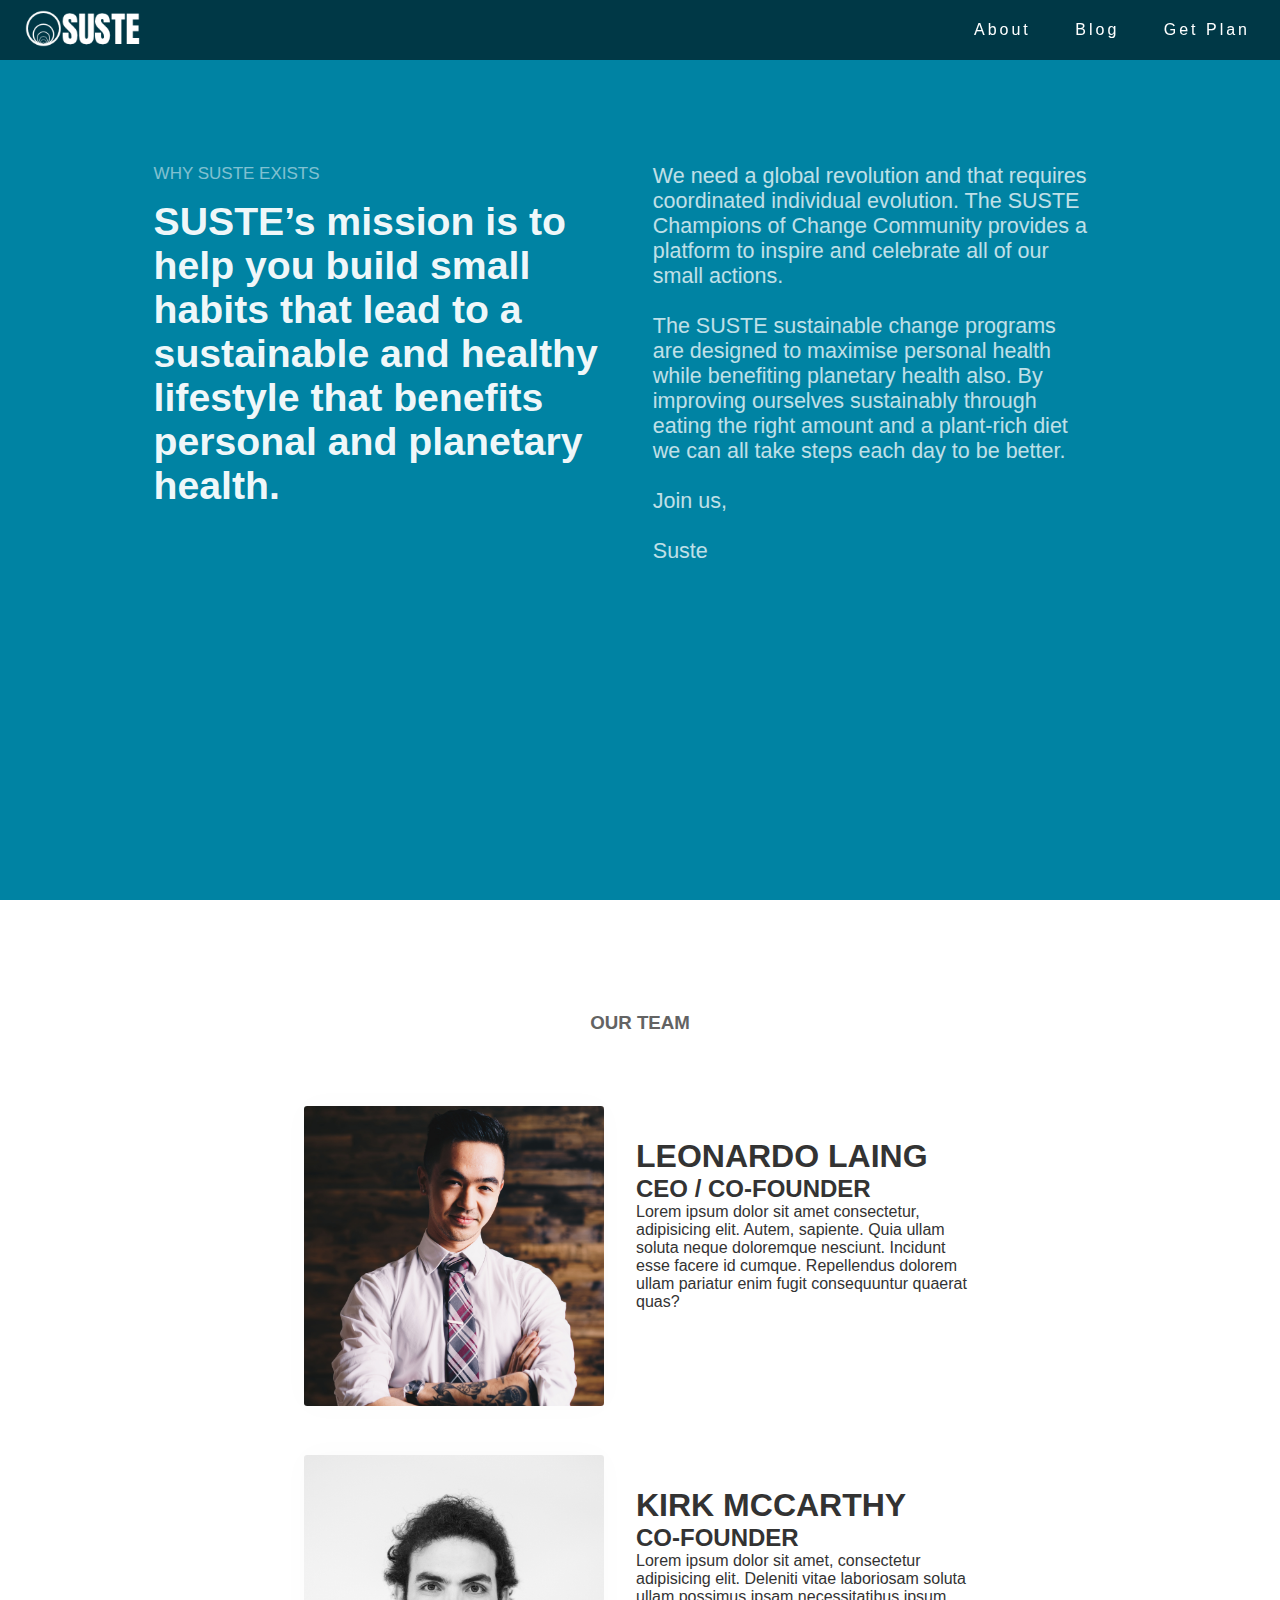
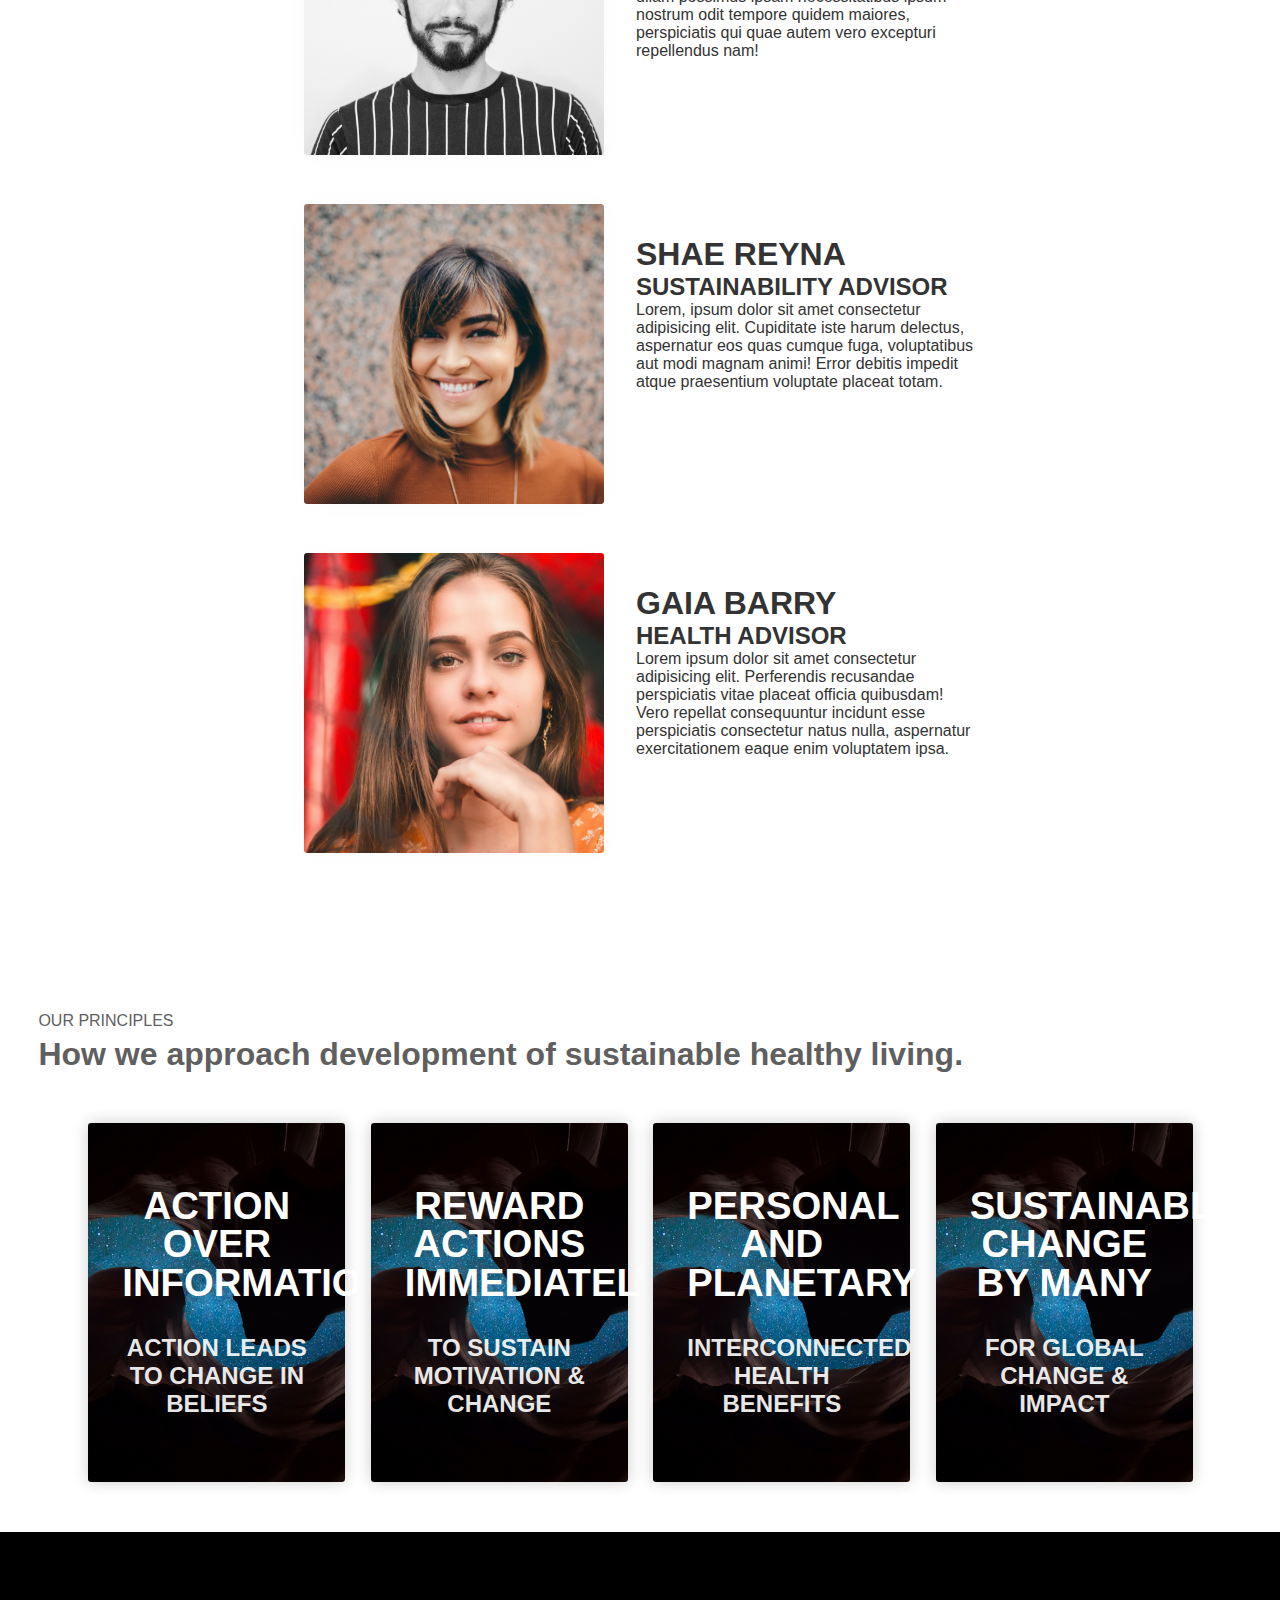
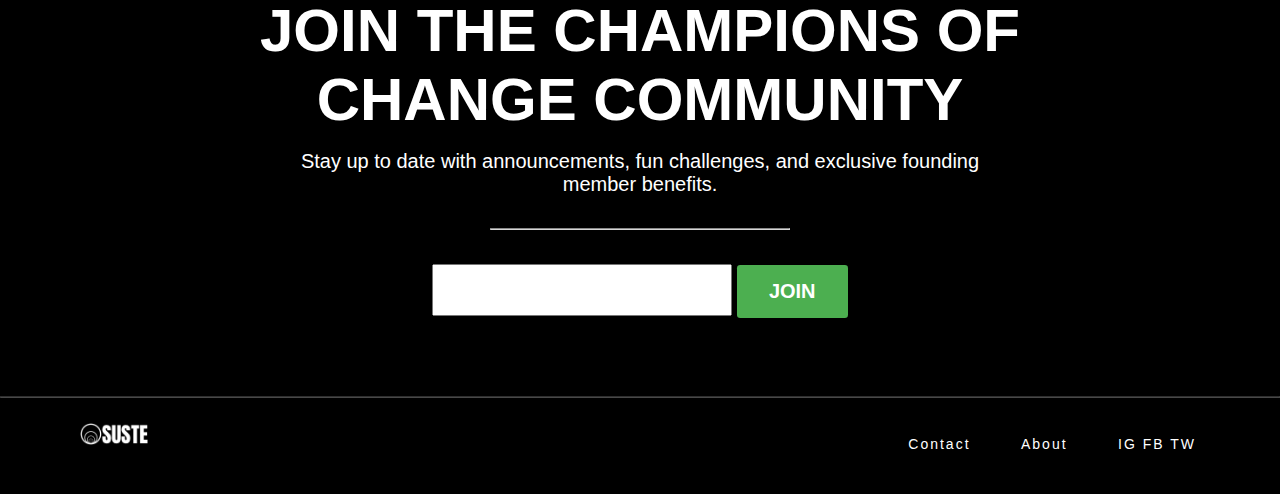
<file: about.html>
<!DOCTYPE html>
<html lang="en">
    <head>
        <meta charset="UTF-8">
        <meta name="viewport" content="width=device-width, initial-scale=1.0">
        <title>About Us</title>
        <link rel="shortcut icon" href="./images/favicon.ico"/>
        <link rel="stylesheet" href="about.css">
    </head>
    <body>
        <div class="box-area">
            <header>
                <div class="wrapper">
                    <div class="logo">
                        <a href="index.html">
                            <img src="./images/suste-logo.png" alt="Suste">
                        </a>
                    </div>
                    <nav>
                        <a href="about.html">About</a>
                        <a href="#">Blog</a>
                        <a href="#">Get Plan</a>
                    </nav>
                </div>
            </header>
            <div class="hero">

                <div class="row">
                    <div class="column">
                        <h5>WHY SUSTE EXISTS</h5>
                        <h1>SUSTE’s mission is to help you build small habits that lead to a sustainable and healthy lifestyle  that benefits personal and planetary health.</h1>
                    </div>
                    <div class="column">
                        <p>We need a global revolution and that requires coordinated individual evolution. The SUSTE Champions of Change Community provides a platform to inspire and celebrate all of our small actions.
                            <br>
                            <br>
                            The SUSTE sustainable change programs are designed to maximise personal health while benefiting planetary health also. By improving ourselves sustainably through eating the right amount and a plant-rich diet we can all take steps each day to be better. 
                            ‍<br>
                            <br>
                            Join us,
                            ‍<br>
                            <br>
                            Suste</p>
                    </div>
                </div>
            </div>            
        </div>

        <div class="team-heading">
            <h3>Our Team</h3>
        </div>
        <section class="team">
            <div class="team-container">
                <div class="member">
                    <img src="./images/guy1.jpg" alt="Image not found.">
                    <h1>Leonardo Laing</h1>
                    <h2>CEO / Co-Founder</h2>
                    <p>Lorem ipsum dolor sit amet consectetur, adipisicing elit. Autem, sapiente. Quia ullam soluta neque doloremque nesciunt. Incidunt esse facere id cumque. Repellendus dolorem ullam pariatur enim fugit consequuntur quaerat quas?</p>
                </div>
                <div class="member">
                    <img src="./images/guy2.jpg" alt="Image not found.">
                    <h1>Kirk Mccarthy</h1>
                    <h2>Co-Founder</h2>
                    <p>Lorem ipsum dolor sit amet, consectetur adipisicing elit. Deleniti vitae laboriosam soluta ullam possimus ipsam necessitatibus ipsum nostrum odit tempore quidem maiores, perspiciatis qui quae autem vero excepturi repellendus nam!</p>
                </div>
                <div class="member">
                    <img src="./images/girl1.jpg" alt="Image not found.">
                    <h1>Shae Reyna</h1>
                    <h2>Sustainability Advisor</h2>
                    <p>Lorem, ipsum dolor sit amet consectetur adipisicing elit. Cupiditate iste harum delectus, aspernatur eos quas cumque fuga, voluptatibus aut modi magnam animi! Error debitis impedit atque praesentium voluptate placeat totam.</p>
                    <br>
                </div>
                <div class="member">
                    <img src="./images/girl2.jpg" alt="Image not found.">
                    <h1>Gaia Barry</h1>
                    <h2>Health Advisor</h2>
                    <p>Lorem ipsum dolor sit amet consectetur adipisicing elit. Perferendis recusandae perspiciatis vitae placeat officia quibusdam! Vero repellat consequuntur incidunt esse perspiciatis consectetur natus nulla, aspernatur exercitationem eaque enim voluptatem ipsa.</p>
                </div>
            </div>
        </section>

        <section class="principles">
            <p>Our Principles</p>
            <h1>How we approach development of sustainable healthy living.</h1>
            <div class="principle-cards">
                <div class="card">
                    <div class="info">
                        <h1>Action over information</h1>
                        <h2>Action leads to change in beliefs</h2>
                    </div>
                </div>
                <div class="card">
                    <div class="info">
                        <h1>Reward actions immediately</h1>
                        <h2>To sustain motivation & change</h2>
                    </div>
                </div>
                <div class="card">
                    <div class="info">
                        <h1>Personal and planetary</h1>
                        <h2>Interconnected health benefits</h2>
                    </div>
                </div>
                <div class="card">
                    <div class="info">
                        <h1>Sustainable change by many</h1>
                        <h2>For global change & impact</h2>
                    </div>
                </div>
            </div>
        </section>

        <section class="footer">
            <h1>Join the champions of change community</h1>
            <p>Stay up to date with announcements, fun challenges, and exclusive founding member benefits.</p>
            <hr id="email-break">
            <form> 
                <div>
                    <input id="signupEmail" type="text" name="text">
                    <input type="submit" class="button" value="JOIN">
                </div>
            </form>
            <hr>
            <footer>
                <div class="wrapper">
                    <div class="footer-logo">
                        <a href="#">
                            <img src="./images/suste-logo.png" alt="Suste">
                        </a>
                    </div>
                    <nav class="footer-nav">
                        <a href="#">Contact</a>
                        <a href="#">About</a>
                        <a href="#">IG FB TW</a>
                    </nav>
                </div>
            </footer>
        </section>

    </body>
</html>
</file>
<file: about.css>
*,
*::before,
*::after {
    margin: 0;
    padding: 0;
    /* box-sizing: inherit; */
    box-sizing: border-box;
}

/* --------------------------- HERO section --------------------------- */

.box-area {
    background-color: rgb(0, 131, 163);
}

body {
    text-align: left;
    background-color: white;
    font-family: sans-serif;
    /* border: 1px solid blueviolet; */
}

.wrapper {
    width: 100%;
    margin: 0 auto;
}

header {
    height: 60px;
    background: #00000091;
    width: 100%;
    z-index: 12;
    position: fixed;
}

.logo {
    float: left;
    padding-left: 20px;
    padding-top: 10px;
    line-height: 60px;
}

.logo a {
    text-decoration: none;
    font-size: 30px;
    font-family: Impact, Haettenschweiler, 'Arial Narrow Bold', sans-serif;
    letter-spacing: 5px;
    text-transform: uppercase;

}
.logo img {
    width: 120px;
    padding-left: 5px;
    padding-bottom: 5px;
}

nav {
    float: right;
    line-height: 60px;
}

nav a {
    text-decoration: none;
    font-size: 16px;
    font-family: sans-serif;
    letter-spacing: 3px;
    margin: 0 10px;
    color: #fff;
    padding-right: 20px;
}

.hero {
    width: 100%;
    height: 100vh;
    font-family: sans-serif;
    padding-top: calc(100px + 5%);
    padding-left: 12%;
    max-width: 85%;
    color: white;
    display: flex;
}

/* Create two equal columns that floats next to each other */
.column {
    float: left;
    width: 50%;
}
  
/* Clear floats after the columns */
.row:after {
    content: "";
    display: table;
    clear: both;
}

.hero h1 {
    font-size:calc(20px + 1.5vw);
    color: rgba(255, 255, 255, 0.95);
}

.hero h5 {
    font-size: 17px;
    text-transform: uppercase;
    font-weight: lighter;
    color: #fff;
    opacity: 0.5;
    padding-bottom: 1rem;
    
}

.hero p {
    font-size:calc(10px + .9vw);
    padding-left: 2rem;
    opacity: .75;
}


/* --------------------------- HERO END --------------------------- */


/* --------------------------- HABITS END  ---------------------------*/

.team-heading h3 {
    text-transform: uppercase;
    width: 80%;
    display: flex;
    align-items: center;
    justify-content: center;
    margin-top: 7rem;
    margin-left: 10%;
    margin-right: 10%;
    color: rgb(99, 99, 99);
}

.team {
    display: flex;
    align-items: center;
    justify-content: center;
    font-family: Impact, Haettenschweiler, 'Arial Narrow Bold', sans-serif;
    padding-top: 3rem;
    color: rgb(51, 51, 51);
    text-transform: uppercase;
}
.team-container {
    width: 80%;
    max-width: 45rem;
    margin: 0 auto;
    padding: 1.5rem 1.5rem;
    margin-left: 10%;
    margin-right: 10%;
}

.team img{
    max-width: 50%;
    object-fit: cover;
    height: 300px;
    width: 300px;
    float: left;
    clear: left;
    margin: auto auto;
    margin-right: 2rem;
    border-radius: 0.2rem;
    box-shadow: 0 0 2rem rgba(0, 0, 0, 0.02);
}
.team h1{
    padding-top: 2rem;
    font-size: 2rem;
}

.team h2{
    /* padding-top: 2rem; */
    font-family: 'Franklin Gothic Medium', 'Arial Narrow', Arial, sans-serif;
    font-weight: bold;
}

.team p{
    font-family: sans-serif;
    padding-bottom: 9rem;
    text-transform: none;
}


/* --------------------------- PRINCIPLES section --------------------------- */

.principles {
    max-width: 100%;
    position: relative;
    margin-left: 3%;
    color: rgb(95, 95, 95);
}

.principles p{
    padding-top: 5rem;
    font-family: Arial, Helvetica, sans-serif;
    line-height: 30px;
    text-transform: uppercase;
}

.principle-cards {
    padding: 3%;
    display: grid;
    grid-template-columns: repeat(auto-fit, minmax(15rem, 1fr));
    font-family: Impact, Haettenschweiler, 'Arial Narrow Bold', sans-serif;
    color: white;
    margin-right: 3%;
}

.card {
    background-image: url('./images/canyon.jpg');
    -webkit-background-size: cover;
    background-size: cover;
    background-position: center center;
    border-radius: 0.2rem;
    box-shadow: 0 0 1rem rgba(0, 0, 0, 0.2);
    padding: 12%;
    padding-top: 4rem;
    padding-bottom: 4rem;
    text-align: center;
    text-transform: uppercase;
    margin: .8rem;
}

.principles .principle-cards p {
    font-family: Arial, Helvetica, sans-serif;
    font-size: 15px;
    margin-top: -5rem;
    margin-bottom: -2rem;
}

.principles .principle-cards h1 {
    font-family: Impact, Haettenschweiler, 'Arial Narrow Bold', sans-serif;
    font-size: calc(28px + .8vw);
    letter-spacing: 0;
    padding-bottom: 2rem;
    line-height: calc(28px + .8vw);
}

.principle-cards h2 {
    opacity: 0.9;
}   

/* --------------------------- PRINCIPLES END  ---------------------------*/


/* --------------------------- FOOTER section --------------------------- */

.footer {
    background-color: black;
    color: white;
    padding-top: 4rem;
    padding-bottom: 5rem;
    text-align: center;
}

.footer h1 {
    font-family: Impact, Haettenschweiler, 'Arial Narrow Bold', sans-serif;
    text-transform: uppercase;
    font-size: 60px;
    margin: 0 calc(2rem + 12vw);
    padding-bottom: 1rem;
}

.footer p {
    font-size: 20px;
    margin: 0 calc(4rem + 18vw);

}

.footer #email-break {
    margin: 2rem auto;
    width: 300px;
    opacity: .9;
}

#signupEmail {
    padding: 15px;
    font-size: 16px;
    width: 90%;
    max-width: 300px;
}

.footer .button {
    background-color: #4CAF50;
    font-family: -apple-system, BlinkMacSystemFont, 'Segoe UI', Roboto, Oxygen, Ubuntu, Cantarell, 'Open Sans', 'Helvetica Neue', sans-serif;
    border: none;
    color: white;
    padding: 15px 32px;
    text-align: center;
    font-weight: bold;
    font-size: 20px;
    cursor: pointer;
    border-radius: 0.2rem;
    transform: translate(0,3px);
    margin-left: 0px;
}

.footer hr {
    margin: 5rem 0 1rem 0;
    opacity: .3;
    /* margin-bottom: 1rem; */
}

.footer-logo {
    float: left;
    padding-left: 3rem;
    line-height: 30px;
}

.footer-logo img {
    width: 100px;
    /* padding: 5px; */
    padding-left: 2rem;
    padding-top: .6rem;
}

.footer-nav {
    float: right;
    line-height: 60px;
    padding-right: 3rem;
}

.footer-nav a {
    text-decoration: none;
    font-size: 14px;
    font-family: sans-serif;
    letter-spacing: 2px;
    margin-right: 1rem;
    
    color: #fff;
    padding-right: 20px;
}

/* --------------------------- FOOTER section --------------------------- */
</file>
